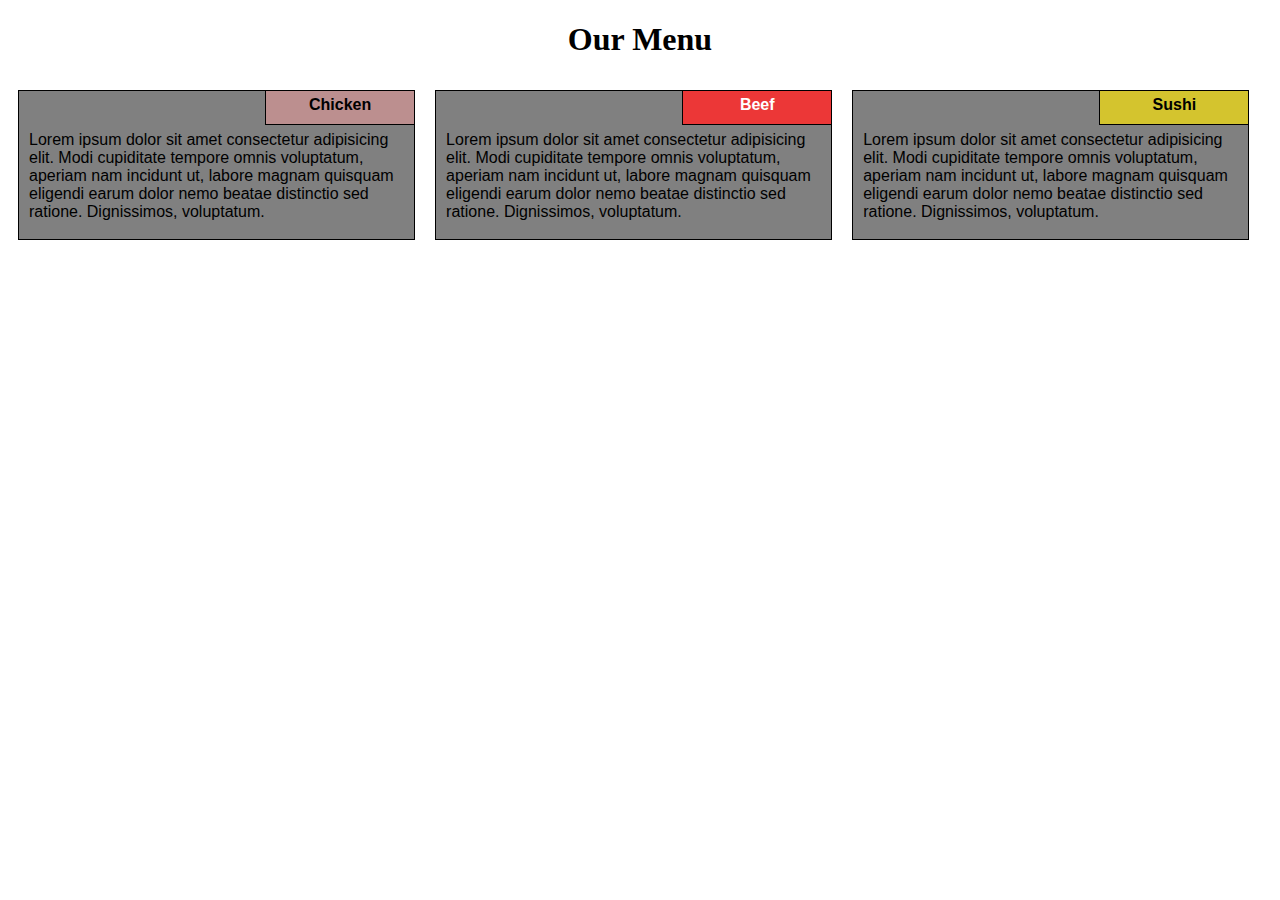
<file: module2-solution/index.html>
<!DOCTYPE html>
<html lang="en">
<head>
    <meta charset="UTF-8">
    <meta http-equiv="X-UA-Compatible" content="IE=edge">
    <meta name="viewport" content="width=device-width, initial-scale=1.0">
    <title>Document</title>

    <link rel="stylesheet" href="css/styles.css">
</head>
<body>
    <div class="row">
        <h1>Our Menu</h1>

        <div class="col-lg-4 col-md-6 col-sm-12" id="container">
            <p>Lorem ipsum dolor sit amet consectetur adipisicing elit. Modi cupiditate tempore omnis voluptatum, aperiam nam incidunt ut, labore magnam quisquam eligendi earum dolor nemo beatae distinctio sed ratione. Dignissimos, voluptatum.</p>
            <p id="chicken">Chicken</p>
        </div>

        <div class="col-lg-4 col-md-6 col-sm-12" id="container">
            <p>Lorem ipsum dolor sit amet consectetur adipisicing elit. Modi cupiditate tempore omnis voluptatum, aperiam nam incidunt ut, labore magnam quisquam eligendi earum dolor nemo beatae distinctio sed ratione. Dignissimos, voluptatum.</p>
            <p id="beef">Beef</p>
        </div>

        <div class="col-lg-4 col-md-12 col-sm-12" id="container">
            <p>Lorem ipsum dolor sit amet consectetur adipisicing elit. Modi cupiditate tempore omnis voluptatum, aperiam nam incidunt ut, labore magnam quisquam eligendi earum dolor nemo beatae distinctio sed ratione. Dignissimos, voluptatum.</p>
            <p id="sushi">Sushi</p>
        </div>
    </div>
</body>
</html>
</file>
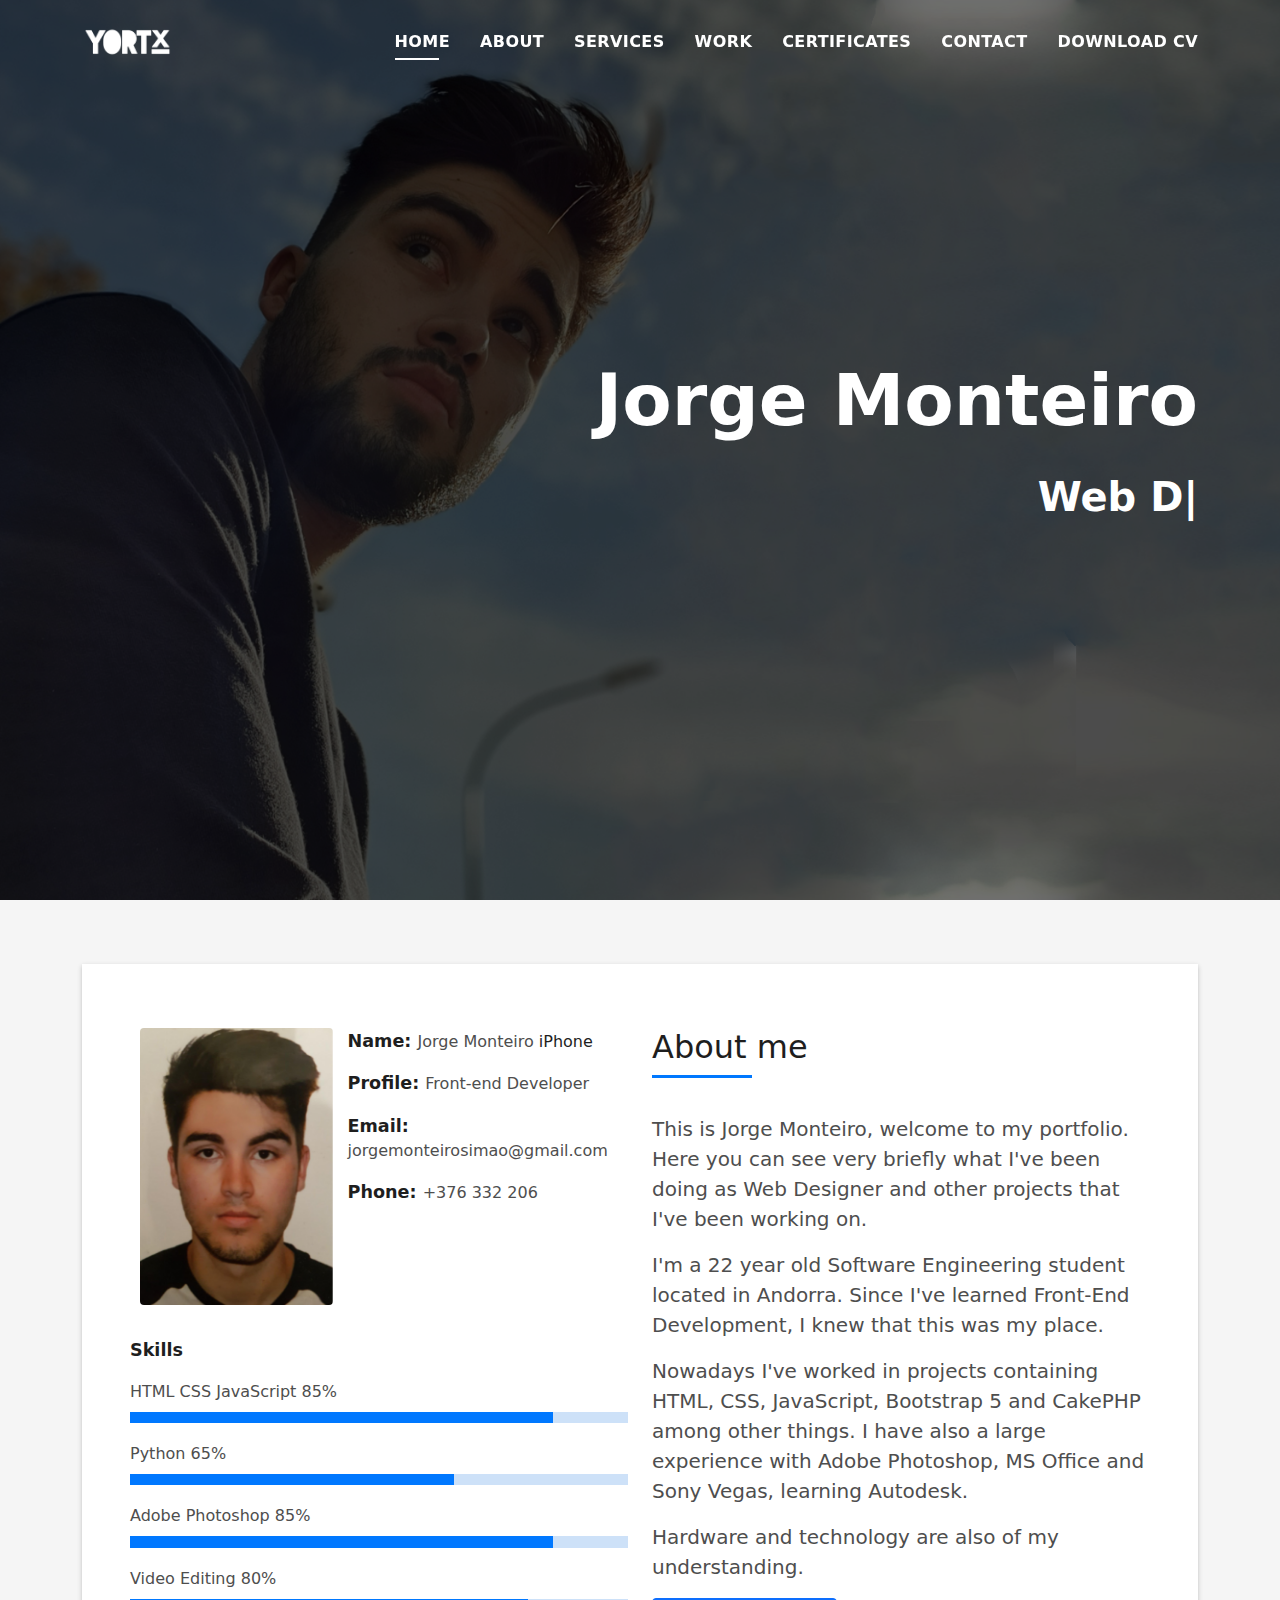
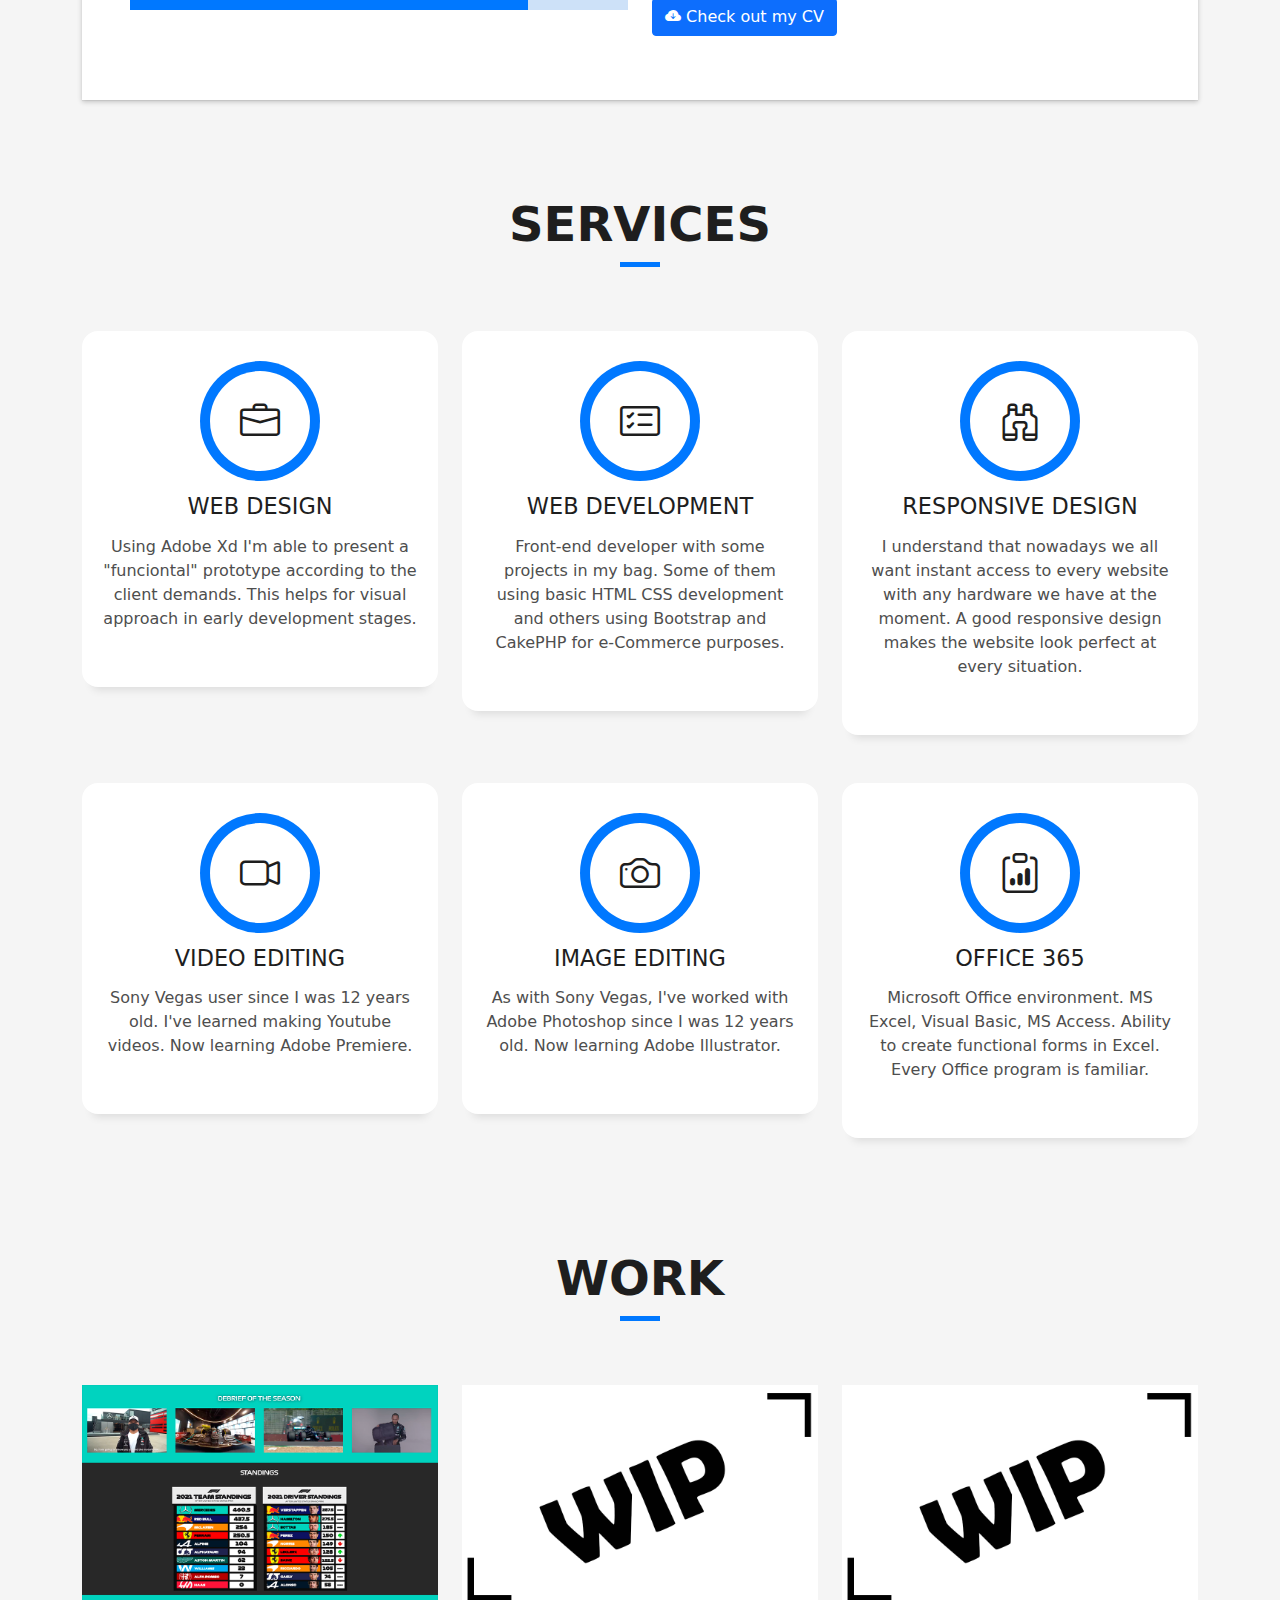
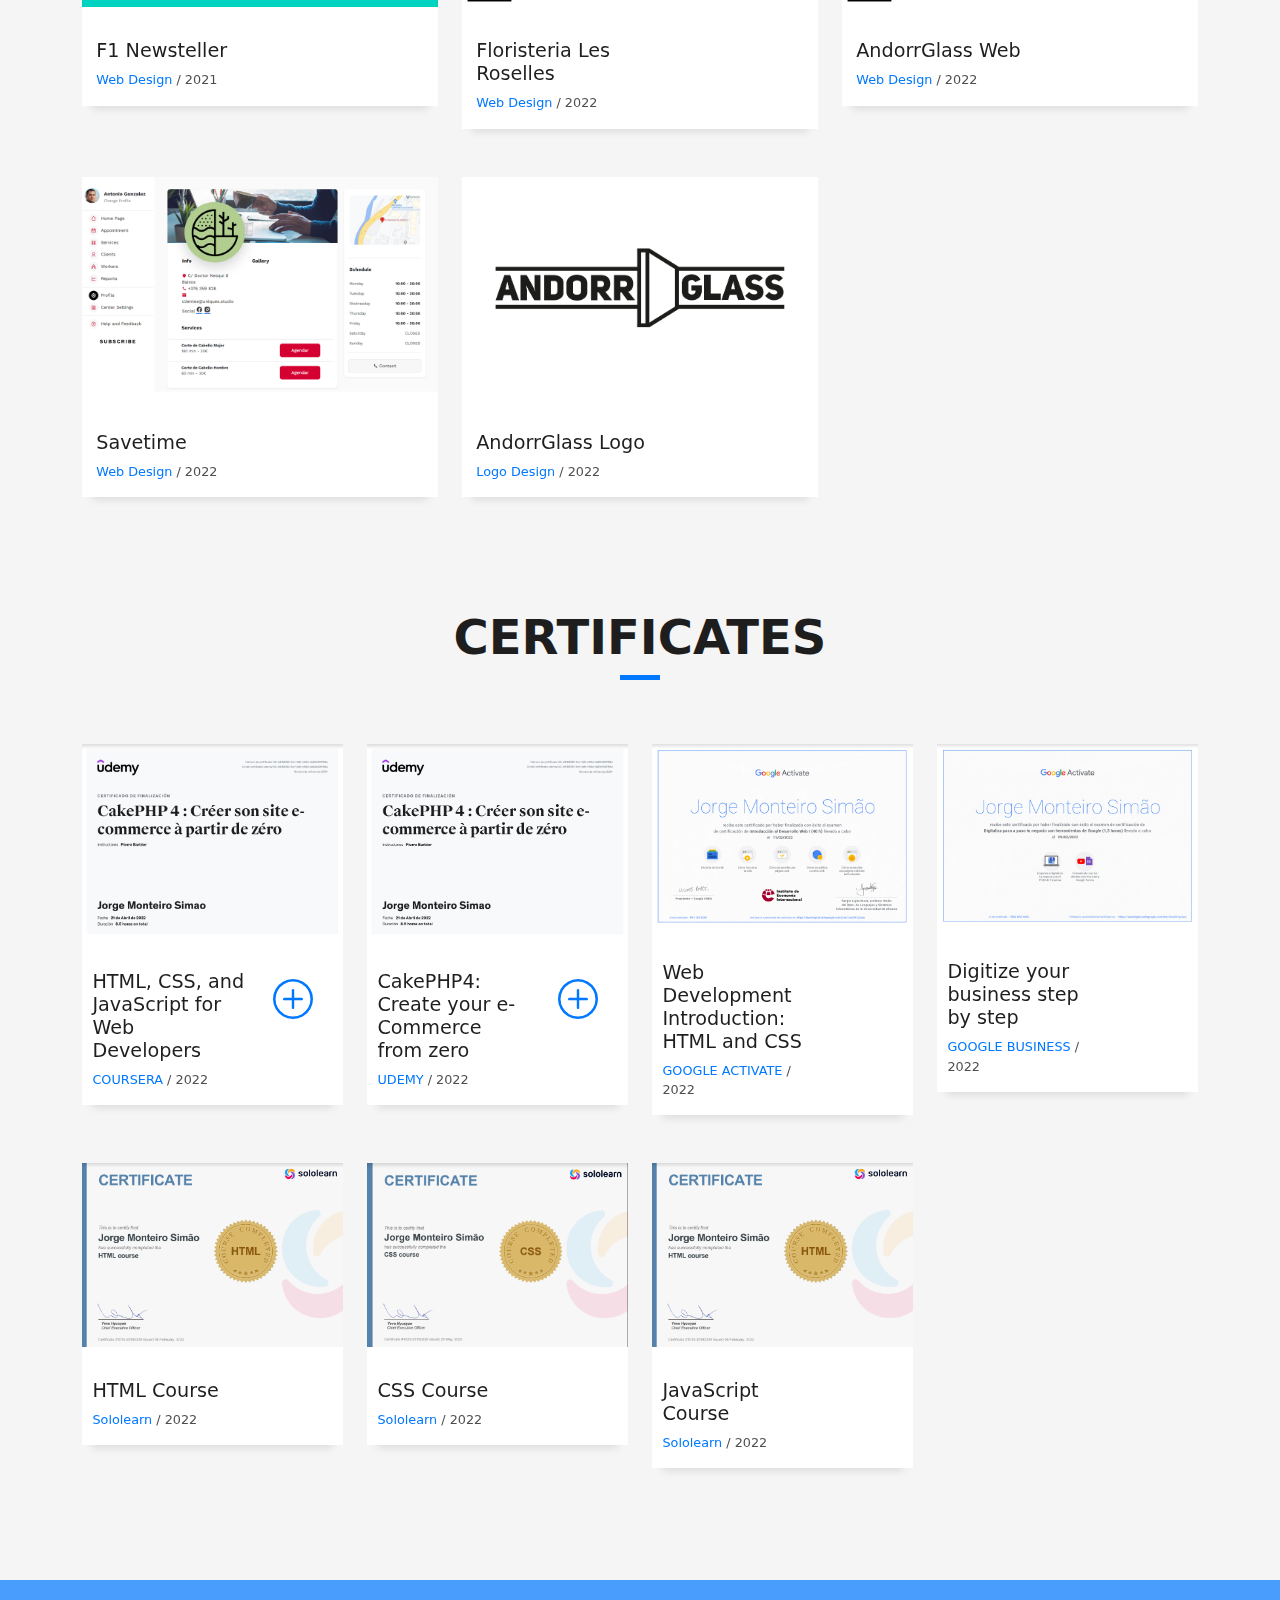
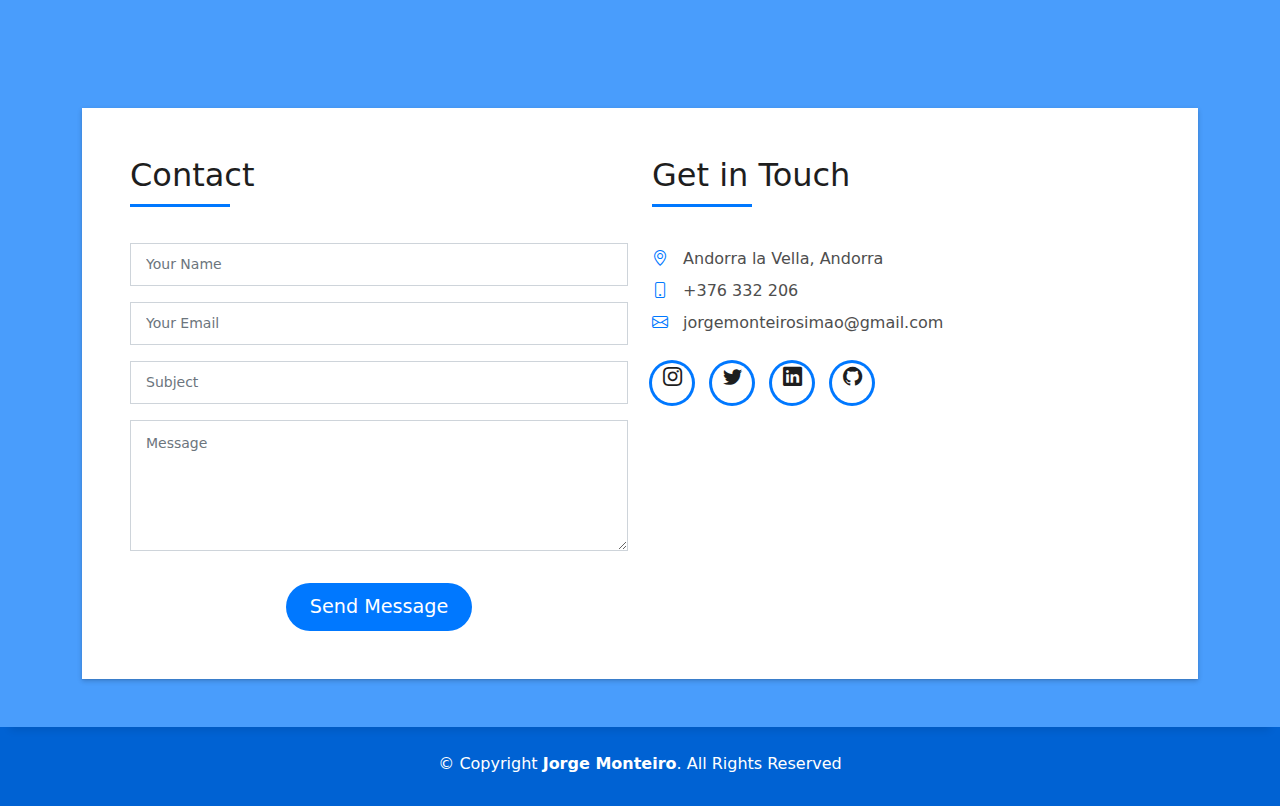
<file: Portfolio/index.html>
<!DOCTYPE html>
<html lang="en">
  <head>
    <meta charset="utf-8" />
    <meta content="width=device-width, initial-scale=1.0" name="viewport" />

    <title>Jorge Monteiro</title>
    <meta content="" name="description" />
    <meta content="" name="keywords" />

    <!-- Favicons -->
    <link href="assets/img/logo-white.png" rel="icon" />
    <link href="assets/img/logo-white.png" rel="apple-touch-icon" />

    <!-- Vendor CSS Files -->
    <link
      href="assets/vendor/bootstrap/css/bootstrap.min.css"
      rel="stylesheet"
    />
    <link
      href="assets/vendor/bootstrap-icons/bootstrap-icons.css"
      rel="stylesheet"
    />
    <link
      href="assets/vendor/glightbox/css/glightbox.min.css"
      rel="stylesheet"
    />
    <link href="assets/vendor/swiper/swiper-bundle.min.css" rel="stylesheet" />

    <!-- Template Main CSS File -->
    <link href="assets/css/style.css" rel="stylesheet" />

    <!-- =======================================================
  * Template Name: DevFolio - v4.7.1
  * Template URL: https://bootstrapmade.com/devfolio-bootstrap-portfolio-html-template/
  * Author: BootstrapMade.com
  * License: https://bootstrapmade.com/license/
  ======================================================== -->
  </head>

  <body>
    <!-- ======= Header ======= -->
    <header id="header" class="fixed-top">
      <div class="container d-flex align-items-center justify-content-between">
        <h1 class="logo">
          <a href="index.html"
            ><img src="assets/img/logo-white.png" alt=""
          /></a>
        </h1>
        <!-- Uncomment below if you prefer to use an image logo -->
        <!-- <a href="index.html" class="logo"><img src="assets/img/logo.png" alt="" class="img-fluid"></a>-->

        <nav id="navbar" class="navbar">
          <ul>
            <li><a class="nav-link scrollto active" href="#hero">Home</a></li>
            <li><a class="nav-link scrollto" href="#about">About</a></li>
            <li><a class="nav-link scrollto" href="#services">Services</a></li>
            <li><a class="nav-link scrollto" href="#work">Work</a></li>
            <li>
              <a class="nav-link scrollto" href="#certificates">Certificates</a>
            </li>
            <li><a class="nav-link scrollto" href="#contact">Contact</a></li>
            <li>
              <a class="nav-link" href="cvjms.pdf" download="CV Jorge Monteiro"
                >Download CV</a
              >
            </li>
          </ul>
          <i class="bi bi-list mobile-nav-toggle"></i>
        </nav>
        <!-- .navbar -->
      </div>
    </header>
    <!-- End Header -->

    <!-- ======= Hero Section ======= -->
    <div
      id="hero"
      class="hero route bg-image"
      style="background-image: url(assets/img/hero-bg.png)"
    >
      <div class="overlay-itro"></div>
      <div class="hero-content display-table">
        <div class="table-cell">
          <div class="container">
            <!--<p class="display-6 color-d">Hello, world!</p>-->
            <h1 class="hero-title mb-4 text-end">Jorge Monteiro</h1>
            <p class="hero-subtitle text-end">
              <span
                class="typed"
                data-typed-items="Web Developer, UI/UX Designer"
              ></span>
            </p>
            <!-- <p class="pt-3"><a class="btn btn-primary btn js-scroll px-4" href="#about" role="button">Learn More</a></p> -->
          </div>
        </div>
      </div>
    </div>
    <!-- End Hero Section -->

    <main id="main">
      <!-- ======= About Section ======= -->
      <section id="about" class="about-mf sect-pt4 route">
        <div class="container">
          <div class="row">
            <div class="col-sm-12">
              <div class="box-shadow-full">
                <div class="row">
                  <div class="col-md-6">
                    <div class="row">
                      <div class="col-sm-6 col-md-5">
                        <div class="about-img">
                          <img
                            src="assets/img/Foto.png"
                            class="img-fluid rounded b-shadow-a"
                            alt=""
                          />
                        </div>
                      </div>
                      <div class="col-sm-6 col-md-7">
                        <div class="about-info">
                          <p>
                            <span class="title-s">Name: </span>
                            <span>Jorge Monteiro</span>
                            <a target="_blank" href="https://www.amazon.es/b?_encoding=UTF8&tag=yortxmonteiro-21&linkCode=ur2&linkId=c569826ad00769b80cf236cb49285882&camp=3638&creative=24630&node=599376031">iPhone</a>
                          </p>
                          <p>
                            <span class="title-s">Profile: </span>
                            <span>Front-end Developer</span>
                          </p>
                          <p>
                            <span class="title-s">Email: </span>
                            <span>jorgemonteirosimao@gmail.com</span>
                          </p>
                          <p>
                            <span class="title-s">Phone: </span>
                            <span>+376 332 206</span>
                          </p>
                        </div>
                      </div>
                    </div>
                    <div class="skill-mf">
                      <p class="title-s">Skills</p>
                      <span>HTML CSS JavaScript</span>
                      <span class="pull-right">85%</span>
                      <div class="progress">
                        <div
                          class="progress-bar"
                          role="progressbar"
                          style="width: 85%"
                          aria-valuenow="85"
                          aria-valuemin="0"
                          aria-valuemax="100"
                        ></div>
                      </div>
                      <span>Python</span> <span class="pull-right">65%</span>
                      <div class="progress">
                        <div
                          class="progress-bar"
                          role="progressbar"
                          style="width: 65%"
                          aria-valuenow="65"
                          aria-valuemin="0"
                          aria-valuemax="100"
                        ></div>
                      </div>
                      <span>Adobe Photoshop</span>
                      <span class="pull-right">85%</span>
                      <div class="progress">
                        <div
                          class="progress-bar"
                          role="progressbar"
                          style="width: 85%"
                          aria-valuenow="85"
                          aria-valuemin="0"
                          aria-valuemax="100"
                        ></div>
                      </div>
                      <span>Video Editing</span>
                      <span class="pull-right">80%</span>
                      <div class="progress">
                        <div
                          class="progress-bar"
                          role="progressbar"
                          style="width: 80%"
                          aria-valuenow="80"
                          aria-valuemin="0"
                          aria-valuemax="100"
                        ></div>
                      </div>
                    </div>
                  </div>
                  <div class="col-md-6">
                    <div class="about-me pt-4 pt-md-0">
                      <div class="title-box-2">
                        <h5 class="title-left">About me</h5>
                      </div>
                      <p class="lead">
                        This is Jorge Monteiro, welcome to my portfolio. Here
                        you can see very briefly what I've been doing as Web
                        Designer and other projects that I've been working on.
                      </p>
                      <p class="lead">
                        I'm a 22 year old Software Engineering student located
                        in Andorra. Since I've learned Front-End Development, I
                        knew that this was my place.
                      </p>
                      <p class="lead">
                        Nowadays I've worked in projects containing HTML, CSS,
                        JavaScript, Bootstrap 5 and CakePHP among other things.
                        I have also a large experience with Adobe Photoshop, MS
                        Office and Sony Vegas, learning Autodesk.
                      </p>
                      <p class="lead">
                        Hardware and technology are also of my understanding.
                      </p>
                      <a
                        class="btn btn-primary"
                        href="cvjms.pdf"
                        download="CV Jorge Monteiro"
                        role="button"
                        ><i class="bi bi-cloud-arrow-down-fill"></i> Check out
                        my CV</a
                      >
                    </div>
                  </div>
                </div>
              </div>
            </div>
          </div>
        </div>
      </section>
      <!-- End About Section -->

      <!-- ======= Services Section ======= -->
      <section id="services" class="services-mf pt-5 route">
        <div class="container">
          <div class="row">
            <div class="col-sm-12">
              <div class="title-box text-center">
                <h3 class="title-a">Services</h3>
                <div class="line-mf"></div>
              </div>
            </div>
          </div>
          <div class="row">
            <div class="col-md-4">
              <div class="service-box">
                <div class="service-ico">
                  <span class="ico-circle"
                    ><i class="bi bi-briefcase"></i
                  ></span>
                </div>
                <div class="service-content">
                  <h2 class="s-title">Web Design</h2>
                  <p class="s-description text-center">
                    Using Adobe Xd I'm able to present a "funciontal" prototype
                    according to the client demands. This helps for visual
                    approach in early development stages.
                  </p>
                </div>
              </div>
            </div>
            <div class="col-md-4">
              <div class="service-box">
                <div class="service-ico">
                  <span class="ico-circle"
                    ><i class="bi bi-card-checklist"></i
                  ></span>
                </div>
                <div class="service-content">
                  <h2 class="s-title">Web Development</h2>
                  <p class="s-description text-center">
                    Front-end developer with some projects in my bag. Some of
                    them using basic HTML CSS development and others using
                    Bootstrap and CakePHP for e-Commerce purposes.
                  </p>
                </div>
              </div>
            </div>
            <div class="col-md-4">
              <div class="service-box">
                <div class="service-ico">
                  <span class="ico-circle"
                    ><i class="bi bi-binoculars"></i
                  ></span>
                </div>
                <div class="service-content">
                  <h2 class="s-title">Responsive Design</h2>
                  <p class="s-description text-center">
                    I understand that nowadays we all want instant access to
                    every website with any hardware we have at the moment. A
                    good responsive design makes the website look perfect at
                    every situation.
                  </p>
                </div>
              </div>
            </div>
            <div class="col-md-4">
              <div class="service-box">
                <div class="service-ico">
                  <span class="ico-circle"
                    ><i class="bi bi-camera-video"></i
                  ></span>
                </div>
                <div class="service-content">
                  <h2 class="s-title">Video Editing</h2>
                  <p class="s-description text-center">
                    Sony Vegas user since I was 12 years old. I've learned
                    making Youtube videos. Now learning Adobe Premiere.
                  </p>
                </div>
              </div>
            </div>
            <div class="col-md-4">
              <div class="service-box">
                <div class="service-ico">
                  <span class="ico-circle"><i class="bi bi-camera"></i></span>
                </div>
                <div class="service-content">
                  <h2 class="s-title">Image Editing</h2>
                  <p class="s-description text-center">
                    As with Sony Vegas, I've worked with Adobe Photoshop since I
                    was 12 years old. Now learning Adobe Illustrator.
                  </p>
                </div>
              </div>
            </div>
            <div class="col-md-4">
              <div class="service-box">
                <div class="service-ico">
                  <span class="ico-circle"
                    ><i class="bi bi-clipboard-data"></i
                  ></span>
                </div>
                <div class="service-content">
                  <h2 class="s-title">Office 365</h2>
                  <p class="s-description text-center">
                    Microsoft Office environment. MS Excel, Visual Basic, MS
                    Access. Ability to create functional forms in Excel. Every
                    Office program is familiar.
                  </p>
                </div>
              </div>
            </div>
          </div>
        </div>
      </section>
      <!-- End Services Section -->

      <!-- ======= Portfolio Section ======= -->
      <section id="work" class="portfolio-mf sect-pt4 route">
        <div class="container">
          <div class="row">
            <div class="col-sm-12">
              <div class="title-box text-center">
                <h3 class="title-a">Work</h3>
                <div class="line-mf"></div>
              </div>
            </div>
          </div>
          <div class="row">
            <div class="col-md-4">
              <div class="work-box">
                <div class="work-img">
                  <img src="assets/img/f1.png" alt="" class="img-fluid" />
                </div>
                <div class="work-content">
                  <div class="row">
                    <div class="col-sm-8">
                      <h2 class="w-title">F1 Newsteller</h2>
                      <div class="w-more">
                        <span class="w-ctegory">Web Design</span> /
                        <span class="w-date">2021</span>
                      </div>
                    </div>
                  </div>
                </div>
              </div>
            </div>
            <div class="col-md-4">
              <div class="work-box">
                <div class="work-img">
                  <img src="assets/img/wip.png" alt="" class="img-fluid" />
                </div>
                <div class="work-content">
                  <div class="row">
                    <div class="col-sm-8">
                      <h2 class="w-title">Floristeria Les Roselles</h2>
                      <div class="w-more">
                        <span class="w-ctegory">Web Design</span> /
                        <span class="w-date">2022</span>
                      </div>
                    </div>
                  </div>
                </div>
              </div>
            </div>
            <div class="col-md-4">
              <div class="work-box">
                <div class="work-img">
                  <img src="assets/img/wip.png" alt="" class="img-fluid" />
                </div>
                <div class="work-content">
                  <div class="row">
                    <div class="col-sm-8">
                      <h2 class="w-title">AndorrGlass Web</h2>
                      <div class="w-more">
                        <span class="w-ctegory">Web Design</span> /
                        <span class="w-date">2022</span>
                      </div>
                    </div>
                  </div>
                </div>
              </div>
            </div>
            <div class="col-md-4">
              <div class="work-box">
                <div class="work-img">
                  <img src="assets/img/savetime.png" alt="" class="img-fluid" />
                </div>
                <div class="work-content">
                  <div class="row">
                    <div class="col-sm-8">
                      <h2 class="w-title">Savetime</h2>
                      <div class="w-more">
                        <span class="w-ctegory">Web Design</span> /
                        <span class="w-date">2022</span>
                      </div>
                    </div>
                  </div>
                </div>
              </div>
            </div>
            <div class="col-md-4">
              <div class="work-box">
                <div class="work-img">
                  <img
                    src="assets/img/andorrglass.png"
                    alt=""
                    class="img-fluid"
                  />
                </div>
                <div class="work-content">
                  <div class="row">
                    <div class="col-sm-8">
                      <h2 class="w-title">AndorrGlass Logo</h2>
                      <div class="w-more">
                        <span class="w-ctegory">Logo Design</span> /
                        <span class="w-date">2022</span>
                      </div>
                    </div>
                  </div>
                </div>
              </div>
            </div>
          </div>
        </div>
      </section>
      <!-- End Portfolio Section -->

      <!-- ======= Certificates Section ======= -->
      <section id="certificates" class="portfolio-mf sect-pt4 route">
        <div class="container">
          <div class="row">
            <div class="col-sm-12">
              <div class="title-box text-center">
                <h3 class="title-a">Certificates</h3>
                <div class="line-mf"></div>
              </div>
            </div>
          </div>
          <div class="row">
            <div class="col-md-3">
              <div class="work-box">
                <a
                  href="assets/img/cakephp.png"
                  data-gallery="portfolioGallery"
                  class="portfolio-lightbox"
                >
                  <div class="work-img">
                    <img
                      src="assets/img/cakephp.png"
                      alt=""
                      class="img-fluid"
                    />
                  </div>
                </a>
                <div class="work-content">
                  <div class="row">
                    <div class="col-sm-8">
                      <h2 class="w-title">
                        HTML, CSS, and JavaScript for Web Developers
                      </h2>
                      <div class="w-more">
                        <span class="w-ctegory">COURSERA</span> /
                        <span class="w-date">2022</span>
                      </div>
                    </div>
                    <div class="col-sm-3">
                      <div class="w-like">
                        <a href="#"> <span class="bi bi-plus-circle"></span></a>
                      </div>
                    </div>
                  </div>
                </div>
              </div>
            </div>
            <div class="col-md-3">
              <div class="work-box">
                <a
                  href="assets/img/cakephp.png"
                  data-gallery="portfolioGallery"
                  class="portfolio-lightbox"
                >
                  <div class="work-img">
                    <img
                      src="assets/img/cakephp.png"
                      alt=""
                      class="img-fluid"
                    />
                  </div>
                </a>
                <div class="work-content">
                  <div class="row">
                    <div class="col-sm-8">
                      <h2 class="w-title">
                        CakePHP4: Create your e-Commerce from zero
                      </h2>
                      <div class="w-more">
                        <span class="w-ctegory">UDEMY</span> /
                        <span class="w-date">2022</span>
                      </div>
                    </div>
                    <div class="col-sm-3">
                      <div class="w-like">
                        <a
                          href="https://www.udemy.com/certificate/UC-e81b6352-1bcf-4dfe-b94d-da62e006168a/"
                          target="_blank"
                        >
                          <span class="bi bi-plus-circle"></span
                        ></a>
                      </div>
                    </div>
                  </div>
                </div>
              </div>
            </div>
            <div class="col-md-3">
              <div class="work-box">
                <a
                  href="assets/img/google1.png"
                  data-gallery="portfolioGallery"
                  class="portfolio-lightbox"
                >
                  <div class="work-img">
                    <img
                      src="assets/img/google1.png"
                      alt=""
                      class="img-fluid"
                    />
                  </div>
                </a>
                <div class="work-content">
                  <div class="row">
                    <div class="col-sm-8">
                      <h2 class="w-title">
                        Web Development Introduction: HTML and CSS
                      </h2>
                      <div class="w-more">
                        <span class="w-ctegory">GOOGLE ACTIVATE</span> /
                        <span class="w-date">2022</span>
                      </div>
                    </div>
                  </div>
                </div>
              </div>
            </div>
            <div class="col-md-3">
              <div class="work-box">
                <a
                  href="assets/img/google2.png"
                  data-gallery="portfolioGallery"
                  class="portfolio-lightbox"
                >
                  <div class="work-img">
                    <img
                      src="assets/img/google2.png"
                      alt=""
                      class="img-fluid"
                    />
                  </div>
                </a>
                <div class="work-content">
                  <div class="row">
                    <div class="col-sm-8">
                      <h2 class="w-title">
                        Digitize your business step by step
                      </h2>
                      <div class="w-more">
                        <span class="w-ctegory">GOOGLE BUSINESS</span> /
                        <span class="w-date">2022</span>
                      </div>
                    </div>
                  </div>
                </div>
              </div>
            </div>
            <div class="col-md-3">
              <div class="work-box">
                <a
                  href="assets/img/sololearn.png"
                  data-gallery="portfolioGallery"
                  class="portfolio-lightbox"
                >
                  <div class="work-img">
                    <img
                      src="assets/img/sololearn.png"
                      alt=""
                      class="img-fluid"
                    />
                  </div>
                </a>
                <div class="work-content">
                  <div class="row">
                    <div class="col-sm-8">
                      <h2 class="w-title">HTML Course</h2>
                      <div class="w-more">
                        <span class="w-ctegory">Sololearn</span> /
                        <span class="w-date">2022</span>
                      </div>
                    </div>
                  </div>
                </div>
              </div>
            </div>
            <div class="col-md-3">
              <div class="work-box">
                <a
                  href="assets/img/sololearn-css.png"
                  data-gallery="portfolioGallery"
                  class="portfolio-lightbox"
                >
                  <div class="work-img">
                    <img
                      src="assets/img/sololearn-css.png"
                      alt=""
                      class="img-fluid"
                    />
                  </div>
                </a>
                <div class="work-content">
                  <div class="row">
                    <div class="col-sm-8">
                      <h2 class="w-title">CSS Course</h2>
                      <div class="w-more">
                        <span class="w-ctegory">Sololearn</span> /
                        <span class="w-date">2022</span>
                      </div>
                    </div>
                  </div>
                </div>
              </div>
            </div>
            <div class="col-md-3">
              <div class="work-box">
                <a
                  href="assets/img/sololearn.png"
                  data-gallery="portfolioGallery"
                  class="portfolio-lightbox"
                >
                  <div class="work-img">
                    <img
                      src="assets/img/sololearn.png"
                      alt=""
                      class="img-fluid"
                    />
                  </div>
                </a>
                <div class="work-content">
                  <div class="row">
                    <div class="col-sm-8">
                      <h2 class="w-title">JavaScript Course</h2>
                      <div class="w-more">
                        <span class="w-ctegory">Sololearn</span> /
                        <span class="w-date">2022</span>
                      </div>
                    </div>
                  </div>
                </div>
              </div>
            </div>
          </div>
        </div>
      </section>
      <!-- End Certificates Section -->

      <!-- ======= Contact Section ======= -->
      <section
        id="contact"
        class="paralax-mf footer-paralax bg-image sect-mt4 route"
        style="background-image: url(assets/img/overlay-bg.jpg)"
      >
        <div class="overlay-mf"></div>
        <div class="container">
          <div class="row">
            <div class="col-sm-12">
              <div class="contact-mf">
                <div id="contact" class="box-shadow-full">
                  <div class="row">
                    <div class="col-md-6">
                      <div class="title-box-2">
                        <h5 class="title-left">Contact</h5>
                      </div>
                      <div>
                        <form
                          action="forms/contact.php"
                          method="post"
                          role="form"
                          class="php-email-form"
                        >
                          <div class="row">
                            <div class="col-md-12 mb-3">
                              <div class="form-group">
                                <input
                                  type="text"
                                  name="name"
                                  class="form-control"
                                  id="name"
                                  placeholder="Your Name"
                                  required
                                />
                              </div>
                            </div>
                            <div class="col-md-12 mb-3">
                              <div class="form-group">
                                <input
                                  type="email"
                                  class="form-control"
                                  name="email"
                                  id="email"
                                  placeholder="Your Email"
                                  required
                                />
                              </div>
                            </div>
                            <div class="col-md-12 mb-3">
                              <div class="form-group">
                                <input
                                  type="text"
                                  class="form-control"
                                  name="subject"
                                  id="subject"
                                  placeholder="Subject"
                                  required
                                />
                              </div>
                            </div>
                            <div class="col-md-12">
                              <div class="form-group">
                                <textarea
                                  class="form-control"
                                  name="message"
                                  rows="5"
                                  placeholder="Message"
                                  required
                                ></textarea>
                              </div>
                            </div>
                            <div class="col-md-12 text-center my-3">
                              <div class="loading">Loading</div>
                              <div class="error-message"></div>
                              <div class="sent-message">
                                Your message has been sent. Thank you!
                              </div>
                            </div>
                            <div class="col-md-12 text-center">
                              <button
                                type="submit"
                                class="button button-a button-big button-rouded"
                              >
                                Send Message
                              </button>
                            </div>
                          </div>
                        </form>
                      </div>
                    </div>
                    <div class="col-md-6">
                      <div class="title-box-2 pt-4 pt-md-0">
                        <h5 class="title-left">Get in Touch</h5>
                      </div>
                      <div class="more-info">
                        <ul class="list-ico">
                          <li>
                            <span class="bi bi-geo-alt"></span> Andorra la
                            Vella, Andorra
                          </li>
                          <li>
                            <span class="bi bi-phone"></span> +376 332 206
                          </li>
                          <li>
                            <span class="bi bi-envelope"></span>
                            jorgemonteirosimao@gmail.com
                          </li>
                        </ul>
                      </div>
                      <div class="socials">
                        <ul>
                          <li>
                            <a
                              href="https://www.instagram.com/jorgemonteiro_/"
                              target="_blank"
                              ><span class="ico-circle"
                                ><i class="bi bi-instagram"></i></span
                            ></a>
                          </li>
                          <li>
                            <a
                              href="https://twitter.com/JorgeMonteiro_"
                              target="_blank"
                              ><span class="ico-circle"
                                ><i class="bi bi-twitter"></i></span
                            ></a>
                          </li>
                          <li>
                            <a
                              href="https://www.linkedin.com/in/jmonteiros/"
                              target="_blank"
                              ><span class="ico-circle"
                                ><i class="bi bi-linkedin"></i></span
                            ></a>
                          </li>
                          <li>
                            <a
                              href="https://github.com/YortxMonteiro"
                              target="_blank"
                              ><span class="ico-circle"
                                ><i class="bi bi-github"></i></span
                            ></a>
                          </li>
                        </ul>
                      </div>
                    </div>
                  </div>
                </div>
              </div>
            </div>
          </div>
        </div>
      </section>
      <!-- End Contact Section -->
    </main>
    <!-- End #main -->

    <!-- ======= Footer ======= -->
    <footer>
      <div class="container">
        <div class="row">
          <div class="col-sm-12">
            <div class="copyright-box">
              <p class="copyright">
                &copy; Copyright <strong>Jorge Monteiro</strong>. All Rights
                Reserved
              </p>
              <div class="credits">
                <!--
              All the links in the footer should remain intact.
              You can delete the links only if you purchased the pro version.
              Licensing information: https://bootstrapmade.com/license/
              Purchase the pro version with working PHP/AJAX contact form: https://bootstrapmade.com/buy/?theme=DevFolio
            -->
              </div>
            </div>
          </div>
        </div>
      </div>
    </footer>
    <!-- End  Footer -->

    <div id="preloader"></div>
    <a
      href="#"
      class="back-to-top d-flex align-items-center justify-content-center"
      ><i class="bi bi-arrow-up-short"></i
    ></a>

    <!-- Vendor JS Files -->
    <script src="assets/vendor/purecounter/purecounter.js"></script>
    <script src="assets/vendor/bootstrap/js/bootstrap.bundle.min.js"></script>
    <script src="assets/vendor/glightbox/js/glightbox.min.js"></script>
    <script src="assets/vendor/swiper/swiper-bundle.min.js"></script>
    <script src="assets/vendor/typed.js/typed.min.js"></script>
    <script src="assets/vendor/php-email-form/validate.js"></script>

    <!-- Template Main JS File -->
    <script src="assets/js/main.js"></script>
  </body>
</html>
</file>
<file: module2-solution/css/styles.css>
*{
    box-sizing: border-box;
}

#container{
    position: relative;
}

h1{
    text-align: center;
}

p{
    border: 1px solid black;
    background-color: grey;
    height: 150px;
    margin: 10px;
    padding-top: 40px;
    padding-left: 10px;
    padding-right: 10px;
    font-family: Arial, Helvetica, sans-serif;
    overflow: hidden;
}

#chicken{
    background-color: rosybrown;
    text-align: center;
    font-weight: bold;
    position: absolute;
    top: 0;
    right: 0;
    height: 35px;
    width: 150px;
    padding: 5px;
}

#beef{
    background-color: rgb(236, 55, 55);
    color: white;
    text-align: center;
    font-weight: bold;
    position: absolute;
    top: 0;
    right: 0;
    height: 35px;
    width: 150px;
    padding: 5px;
}

#sushi{
    background-color: rgb(212, 196, 46);
    text-align: center;
    font-weight: bold;
    position: absolute;
    top: 0;
    right: 0;
    height: 35px;
    width: 150px;
    padding: 5px;
}

.row{
    width: 100%;
}

@media (min-width: 992px){
    .col-lg-1, .col-lg-2, .col-lg-3, .col-lg-4, .col-lg-5, .col-lg-6,
    .col-lg-7, .col-lg-8, .col-lg-9, .col-lg-10, .col-lg-11, .col-lg-12{
        float: left;
    }
    .col-lg-1{
        width: 8.33%;
    }
    .col-lg-2{
        width: 16.66%;
    }
    .col-lg-3{
        width: 25%;
    }
    .col-lg-4{
        width: 33%;
    }
    .col-lg-5{
        width: 41.66%;
    }
    .col-lg-6{
        width: 50%;
    }
    .col-lg-7{
        width: 58.33%;
    }
    .col-lg-8{
        width: 66.66%;
    }
    .col-lg-9{
        width: 74.99%;
    }
    .col-lg-10{
        width: 583.33%;
    }
    .col-lg-11{
        width: 91.66%;
    }
    .col-lg-12{
        width: 100%;
    }
}

@media (min-width: 768px) and (max-width: 991px){
    .col-md-1, .col-md-2, .col-md-3, .col-md-4, .col-md-5, .col-md-6,
    .col-md-7, .col-md-8, .col-md-9, .col-md-10, .col-md-11, .col-md-12{
        float: left;
    }
    .col-md-1{
        width: 8.33%;
    }
    .col-md-2{
        width: 16.66%;
    }
    .col-md-3{
        width: 25%;
    }
    .col-md-4{
        width: 33%;
    }
    .col-md-5{
        width: 41.66%;
    }
    .col-md-6{
        width: 50%;
    }
    .col-md-7{
        width: 58.33%;
    }
    .col-md-8{
        width: 66.66%;
    }
    .col-md-9{
        width: 74.99%;
    }
    .col-md-10{
        width: 583.33%;
    }
    .col-md-11{
        width: 91.66%;
    }
    .col-md-12{
        width: 100%;
    }
}

@media (max-width: 767px){
    .col-sm-1, .col-sm-2, .col-sm-3, .col-sm-4, .col-sm-5, .col-sm-6,
    .col-sm-7, .col-sm-8, .col-sm-9, .col-sm-10, .col-sm-11, .col-sm-12{
        float: left;
    }
    .col-sm-1{
        width: 8.33%;
    }
    .col-sm-2{
        width: 16.66%;
    }
    .col-sm-3{
        width: 25%;
    }
    .col-sm-4{
        width: 33%;
    }
    .col-sm-5{
        width: 41.66%;
    }
    .col-sm-6{
        width: 50%;
    }
    .col-sm-7{
        width: 58.33%;
    }
    .col-sm-8{
        width: 66.66%;
    }
    .col-sm-9{
        width: 74.99%;
    }
    .col-sm-10{
        width: 583.33%;
    }
    .col-sm-11{
        width: 91.66%;
    }
    .col-sm-12{
        width: 100%;
    }
}
</file>
<file: Portfolio/assets/css/style.css>
/**
* Template Name: DevFolio - v4.7.1
* Template URL: https://bootstrapmade.com/devfolio-bootstrap-portfolio-html-template/
* Author: BootstrapMade.com
* License: https://bootstrapmade.com/license/
*/

/*--------------------------------------------------------------
# General
--------------------------------------------------------------*/
body {
  background-color: #f5f5f5;
  color: #4e4e4e;
}

h1,
h2,
h3,
h4,
h5,
h6 {
  color: #1e1e1e;
}

a {
  color: #1e1e1e;
  text-decoration: none;
  transition: all 0.5s ease-in-out;
}
a:hover {
  color: #0078ff;
  text-decoration: none;
  transition: all 0.5s ease-in-out;
}

.p-r {
  position: relative;
}

.color-a {
  text-decoration: none;
  color: #0078ff;
}

.color-d {
  color: #f5f5f5;
}

.color-text-a {
  text-decoration: none;
  color: #4e4e4e;
}

.box-shadow, .card-blog, .work-box, .service-box, .paralax-mf {
  box-shadow: 0 13px 8px -10px rgba(0, 0, 0, 0.1);
}

.box-shadow-a, .button:hover {
  text-decoration: none;
  box-shadow: 0 0 0 4px #cde1f8;
}

.display-5 {
  font-size: 2.5rem;
  font-weight: 300;
  line-height: 1.1;
}

.display-6 {
  font-size: 2rem;
  font-weight: 300;
  line-height: 1.1;
}

.avatar {
  width: 32px;
  height: 32px;
  margin-right: 4px;
  overflow: hidden;
}

.bg-image {
  background-repeat: no-repeat;
  background-attachment: fixed;
  background-size: cover;
  background-position: center center;
}
@media (max-width: 1024px) {
  .bg-image {
    background-attachment: scroll;
  }
}

.overlay-mf {
  background-color: #0078ff;
}

.overlay-mf {
  position: absolute;
  top: 0;
  left: 0px;
  padding: 0;
  height: 100%;
  width: 100%;
  opacity: 0.7;
}

.paralax-mf {
  position: relative;
  padding: 8rem 0;
}

.display-table {
  width: 100%;
  height: 100%;
  display: table;
}

.table-cell {
  display: table-cell;
  vertical-align: middle;
}

/*--/ Sections /--*/
.sect-4 {
  padding: 4rem 0;
}

.sect-pt4 {
  padding-top: 4rem;
}

.sect-mt4 {
  margin-top: 4rem;
}

/*--/ Title s /--*/
.title-s {
  font-weight: 600;
  color: #1e1e1e;
  font-size: 1.1rem;
}

/*--/ Title A /--*/
.title-box {
  margin-bottom: 4rem;
}

.title-a {
  text-decoration: none;
  font-size: 3rem;
  font-weight: bold;
  text-transform: uppercase;
}

.subtitle-a {
  text-decoration: none;
  color: #4e4e4e;
}

.line-mf {
  width: 40px;
  height: 5px;
  background-color: #0078ff;
  margin: 0 auto;
}

/*--/ Title Left /--*/
.title-box-2 {
  margin-bottom: 3rem;
}

.title-left {
  font-size: 2rem;
  position: relative;
}
.title-left:before {
  content: "";
  position: absolute;
  height: 3px;
  background-color: #0078ff;
  width: 100px;
  bottom: -12px;
}

/*------/ Box /------*/
.box-pl2 {
  padding-left: 2rem;
}

.box-shadow-full {
  padding: 3rem 1.25rem;
  position: relative;
  background-color: #fff;
  margin-bottom: 3rem;
  z-index: 2;
  box-shadow: 0 1px 1px 0 rgba(0, 0, 0, 0.06), 0 2px 5px 0 rgba(0, 0, 0, 0.2);
}
@media (min-width: 768px) {
  .box-shadow-full {
    padding: 3rem;
  }
}

/*------/ Socials /------*/
.socials {
  padding: 1.5rem 0;
}
.socials ul li {
  display: inline-block;
}
.socials .ico-circle {
  height: 40px;
  width: 40px;
  font-size: 1.2rem;
  border-radius: 50%;
  line-height: 1.6;
  margin: 0 15px 0 0;
  box-shadow: 0 0 0 3px #0078ff;
  transition: all 500ms ease;
}
.socials .ico-circle:hover {
  background-color: #0078ff;
  color: #fff;
  box-shadow: 0 0 0 3px #cde1f8;
  transition: all 500ms ease;
}

/*------/ Ul resect /------*/
.ul-resect, .widget-tags ul, .widget-sidebar .list-sidebar, .box-comments .list-comments, .blog-wrapper .post-meta ul, .list-ico, .socials ul {
  list-style: none;
  padding-left: 0;
  margin-bottom: 0;
}

.list-ico {
  line-height: 2;
}
.list-ico span {
  color: #0078ff;
  margin-right: 10px;
}

/*------/ Ico Circle /------*/
.ico-circle {
  height: 100px;
  width: 100px;
  font-size: 2rem;
  border-radius: 50%;
  line-height: 1.55;
  margin: 0 auto;
  text-align: center;
  box-shadow: 0 0 0 10px #0078ff;
  display: block;
}

/*------/ Owl Carousel /------*/
.owl-theme .owl-dots {
  text-align: center;
  margin-top: 18px;
}
.owl-theme .owl-dots .owl-dot {
  display: inline-block;
}
.owl-theme .owl-dots .owl-dot span {
  width: 18px;
  height: 7px;
  margin: 5px 5px;
  background: #cde1f8;
  border: 0px solid #cde1f8;
  display: block;
  transition: all 0.6s ease-in-out;
  cursor: pointer;
}
.owl-theme .owl-dots .owl-dot:hover span {
  background-color: #cde1f8;
}
.owl-theme .owl-dots .owl-dot.active span {
  background-color: #1B1B1B;
  width: 25px;
}

/*--/ Scrolltop s /--*/
.scrolltop-mf {
  position: relative;
  display: none;
}
.scrolltop-mf span {
  z-index: 999;
  position: fixed;
  width: 42px;
  height: 42px;
  background-color: #0078ff;
  opacity: 0.7;
  font-size: 1.6rem;
  line-height: 1.5;
  text-align: center;
  color: #fff;
  top: auto;
  left: auto;
  right: 30px;
  bottom: 50px;
  cursor: pointer;
  border-radius: 50%;
}

/*--------------------------------------------------------------
# Back to top button
--------------------------------------------------------------*/
.back-to-top {
  position: fixed;
  visibility: hidden;
  opacity: 0;
  right: 15px;
  bottom: 15px;
  z-index: 996;
  background: #0078ff;
  width: 40px;
  height: 40px;
  border-radius: 50px;
  transition: all 0.4s;
}
.back-to-top i {
  font-size: 28px;
  color: #fff;
  line-height: 0;
}
.back-to-top:hover {
  background: #298eff;
  color: #fff;
}
.back-to-top.active {
  visibility: visible;
  opacity: 1;
}

/*------/ Prelaoder /------*/
#preloader {
  position: fixed;
  top: 0;
  left: 0;
  right: 0;
  bottom: 0;
  z-index: 9999;
  overflow: hidden;
  background: #fff;
}

#preloader:before {
  content: "";
  position: fixed;
  top: calc(50% - 30px);
  left: calc(50% - 30px);
  border: 6px solid #f2f2f2;
  border-top: 6px solid #0078ff;
  border-radius: 50%;
  width: 60px;
  height: 60px;
  -webkit-animation: animate-preloader 1s linear infinite;
  animation: animate-preloader 1s linear infinite;
}

@-webkit-keyframes animate-preloader {
  0% {
    transform: rotate(0deg);
  }
  100% {
    transform: rotate(360deg);
  }
}

@keyframes animate-preloader {
  0% {
    transform: rotate(0deg);
  }
  100% {
    transform: rotate(360deg);
  }
}
/*------/ Button /------*/
.button {
  display: inline-block;
  padding: 0.3rem 0.6rem;
  text-align: center;
  vertical-align: middle;
  -webkit-user-select: none;
  -moz-user-select: none;
  user-select: none;
  font-size: 1rem;
  border-radius: 0.3rem;
  border: 1px solid transparent;
  transition: all 500ms ease;
  cursor: pointer;
}
.button:focus {
  outline: 0;
}
.button:hover {
  background-color: #0062d3;
  color: #fff;
  transition: all 500ms ease;
}

.button-a {
  text-decoration: none;
  background-color: #0078ff;
  color: #fff;
  border-color: #cde1f8;
}

.button-big {
  padding: 0.9rem 2.3rem;
  font-size: 1.2rem;
}

.button-rouded {
  border-radius: 5rem;
}

.btn-lg {
  padding: 0.5rem 1rem;
  font-size: 1.25rem;
  line-height: 1.5;
  border-radius: 0.3rem;
}

/*--------------------------------------------------------------
# Header
--------------------------------------------------------------*/
#header {
  transition: all 0.5s;
  z-index: 997;
  padding: 20px 0;
}
#header .logo {
  font-size: 28px;
  margin: 0;
  padding: 0;
  font-weight: 600;
  letter-spacing: 1px;
}
#header .logo a {
  color: #fff;
}
#header .logo img {
  max-height: 40px;
}
#header.header-scrolled {
  background: rgba(0, 0, 0, 0.9);
  padding: 12px 0;
}

/*--------------------------------------------------------------
# Navigation Menu
--------------------------------------------------------------*/
/**
* Desktop Navigation 
*/
.navbar {
  padding: 0;
}
.navbar ul {
  margin: 0;
  padding: 0;
  display: flex;
  list-style: none;
  align-items: center;
}
.navbar li {
  position: relative;
}
.navbar > ul > li {
  white-space: nowrap;
  padding: 10px 0 10px 30px;
}
.navbar a, .navbar a:focus {
  display: flex;
  align-items: center;
  justify-content: space-between;
  color: #fff;
  font-size: 16px;
  font-weight: 600;
  padding: 0;
  white-space: nowrap;
  transition: 0.3s;
  letter-spacing: 0.4px;
  position: relative;
  text-transform: uppercase;
}
.navbar a i, .navbar a:focus i {
  font-size: 12px;
  line-height: 0;
  margin-left: 5px;
}
.navbar > ul > li > a:before {
  content: "";
  position: absolute;
  width: 100%;
  height: 2px;
  bottom: -6px;
  left: 0;
  width: 0;
  background-color: #fff;
  visibility: hidden;
  transition: all 0.3s ease-in-out 0s;
}
.navbar a:hover:before, .navbar li:hover > a:before, .navbar .active:before {
  visibility: visible;
  width: 80%;
}
.navbar a:hover, .navbar .active, .navbar .active:focus, .navbar li:hover > a {
  color: #fff;
}
.navbar .dropdown ul {
  display: block;
  position: absolute;
  left: 30px;
  top: calc(100% + 30px);
  margin: 0;
  padding: 10px 0;
  z-index: 99;
  opacity: 0;
  visibility: hidden;
  background: #fff;
  box-shadow: 0px 0px 30px rgba(127, 137, 161, 0.25);
  transition: 0.3s;
}
.navbar .dropdown ul li {
  min-width: 200px;
}
.navbar .dropdown ul a {
  padding: 10px 20px;
  font-size: 14px;
  text-transform: none;
  color: #4e4e4e;
}
.navbar .dropdown ul a i {
  font-size: 12px;
}
.navbar .dropdown ul a:hover, .navbar .dropdown ul .active:hover, .navbar .dropdown ul li:hover > a {
  color: #0078ff;
}
.navbar .dropdown:hover > ul {
  opacity: 1;
  top: 100%;
  visibility: visible;
}
.navbar .dropdown .dropdown ul {
  top: 0;
  left: calc(100% - 30px);
  visibility: hidden;
}
.navbar .dropdown .dropdown:hover > ul {
  opacity: 1;
  top: 0;
  left: 100%;
  visibility: visible;
}
@media (max-width: 1366px) {
  .navbar .dropdown .dropdown ul {
    left: -90%;
  }
  .navbar .dropdown .dropdown:hover > ul {
    left: -100%;
  }
}

/**
* Mobile Navigation 
*/
.mobile-nav-toggle {
  color: #fff;
  font-size: 28px;
  cursor: pointer;
  display: none;
  line-height: 0;
  transition: 0.5s;
}

@media (max-width: 991px) {
  .mobile-nav-toggle {
    display: block;
  }

  .navbar ul {
    display: none;
  }
}
.navbar-mobile {
  position: fixed;
  overflow: hidden;
  top: 0;
  right: 0;
  left: 0;
  bottom: 0;
  background: rgba(78, 78, 78, 0.9);
  transition: 0.3s;
  z-index: 999;
}
.navbar-mobile .mobile-nav-toggle {
  position: absolute;
  top: 15px;
  right: 15px;
}
.navbar-mobile ul {
  display: block;
  position: absolute;
  top: 55px;
  right: 15px;
  bottom: 15px;
  left: 15px;
  padding: 10px 0;
  background-color: #fff;
  overflow-y: auto;
  transition: 0.3s;
}
.navbar-mobile > ul > li {
  padding: 0;
}
.navbar-mobile a:hover:before, .navbar-mobile li:hover > a:before, .navbar-mobile .active:before {
  visibility: hidden;
}
.navbar-mobile a, .navbar-mobile a:focus {
  padding: 10px 20px;
  font-size: 15px;
  color: #4e4e4e;
}
.navbar-mobile a:hover, .navbar-mobile .active, .navbar-mobile li:hover > a {
  color: #0078ff;
}
.navbar-mobile .getstarted, .navbar-mobile .getstarted:focus {
  margin: 15px;
}
.navbar-mobile .dropdown ul {
  position: static;
  display: none;
  margin: 10px 20px;
  padding: 10px 0;
  z-index: 99;
  opacity: 1;
  visibility: visible;
  background: #fff;
  box-shadow: 0px 0px 30px rgba(127, 137, 161, 0.25);
}
.navbar-mobile .dropdown ul li {
  min-width: 200px;
}
.navbar-mobile .dropdown ul a {
  padding: 10px 20px;
}
.navbar-mobile .dropdown ul a i {
  font-size: 12px;
}
.navbar-mobile .dropdown ul a:hover, .navbar-mobile .dropdown ul .active:hover, .navbar-mobile .dropdown ul li:hover > a {
  color: #0078ff;
}
.navbar-mobile .dropdown > .dropdown-active {
  display: block;
}

/*--------------------------------------------------------------
# Hero Section
--------------------------------------------------------------*/
.hero {
  height: 100vh;
  position: relative;
  color: #fff;
}
.hero .hero-content {
  text-align: center;
  position: absolute;
}
.hero .overlay-itro {
  background-color: rgba(0, 0, 0, 0.6);
  position: absolute;
  top: 0;
  left: 0px;
  padding: 0;
  height: 100%;
  width: 100%;
  opacity: 0.9;
}
.hero .hero-title {
  color: #fff;
  font-weight: 600;
  font-size: 3rem;
}
@media (min-width: 768px) {
  .hero .hero-title {
    font-size: 4.5rem;
  }
}
.hero .hero-subtitle {
  font-size: 1.5rem;
  font-weight: 600;
}
@media (min-width: 768px) {
  .hero .hero-subtitle {
    font-size: 2.5rem;
  }
}
.hero .text-slider-items {
  display: none;
}

.hero-single {
  height: 350px;
}
.hero-single .hero-content {
  margin-top: 30px;
}
.hero-single .hero-title {
  text-transform: uppercase;
  font-size: 3rem;
}
@media (min-width: 768px) {
  .hero-single .hero-title {
    font-size: 3.5rem;
  }
}
.hero-single .breadcrumb {
  background-color: transparent;
  color: #0078ff;
}
.hero-single .breadcrumb .breadcrumb-item:before {
  color: #cde1f8;
}
.hero-single .breadcrumb .breadcrumb-item.active {
  color: #cde1f8;
}
.hero-single .breadcrumb a {
  color: #fff;
}

/*--------------------------------------------------------------
# About
--------------------------------------------------------------*/
.about-mf .box-shadow-full {
  padding-top: 4rem;
  padding-bottom: 4rem;
}
.about-mf .about-img {
  margin-bottom: 2rem;
}
.about-mf .about-img img {
  margin-left: 10px;
}
@media (min-width: 767px) {
  .about-mf .box-pl2 {
    margin-top: 3rem;
    padding-left: 0rem;
  }
}

.skill-mf span {
  color: #4e4e4e;
}
.skill-mf .progress {
  background-color: #cde1f8;
  margin: 0.5rem 0 1.2rem 0;
  border-radius: 0;
  height: 0.7rem;
}
.skill-mf .progress .progress-bar {
  height: 0.7rem;
  background-color: #0078ff;
}

/*--------------------------------------------------------------
# Services
--------------------------------------------------------------*/
.service-box {
  background-color: #fff;
  padding: 2.5rem 1.3rem;
  border-radius: 1rem;
  margin-bottom: 3rem;
  text-align: center;
}
.service-box:hover .ico-circle {
  transition: all 500ms ease;
  color: #fff;
  background-color: #0078ff;
  box-shadow: 0 0 0 10px #cde1f8;
}
.service-box .service-ico {
  margin-bottom: 1rem;
  color: #1e1e1e;
}
.service-box .ico-circle {
  transition: all 500ms ease;
  display: inline-flex;
  align-items: center;
  justify-content: center;
}
.service-box .ico-circle i {
  line-height: 0;
  font-size: 40px;
}
.service-box .s-title {
  font-size: 1.4rem;
  text-transform: uppercase;
  text-align: center;
  padding: 0.4rem 0;
}
.service-box .s-description {
  color: #4e4e4e;
}

/*--------------------------------------------------------------
# Counter
--------------------------------------------------------------*/
.counter-box {
  color: #fff;
  text-align: center;
}
@media (min-width: 577px) {
  .counter-box {
    margin-bottom: 1.8rem;
  }
}

.counter-ico {
  margin-bottom: 1rem;
}
.counter-ico .ico-circle {
  height: 60px;
  width: 60px;
  line-height: 1.5;
  box-shadow: 0 0 0 10px #cde1f8;
}

.counter-num .counter {
  font-size: 2rem;
  margin-bottom: 0;
}

/*--------------------------------------------------------------
# Portfolio
--------------------------------------------------------------*/
.work-box {
  margin-bottom: 3rem;
  -webkit-backface-visibility: hidden;
  backface-visibility: hidden;
  background-color: #fff;
}
.work-box:hover img {
  transform: scale(1.3);
}

.work-img {
  display: block;
  overflow: hidden;
}
.work-img img {
  transition: all 1s;
}

.work-content {
  padding: 2rem 3% 1rem 4%;
}
.work-content .w-more {
  color: #4e4e4e;
  font-size: 0.8rem;
}
.work-content .w-more .w-ctegory {
  color: #0078ff;
}
.work-content .w-like {
  font-size: 2.5rem;
  color: #0078ff;
  float: right;
}
.work-content .w-like a {
  color: #0078ff;
}
.work-content .w-like .num-like {
  font-size: 0.7rem;
}

.w-title {
  font-size: 1.2rem;
}

/*--------------------------------------------------------------
# Portfolio Details
--------------------------------------------------------------*/
.portfolio-details {
  padding-top: 40px;
}
.portfolio-details .portfolio-details-slider img {
  width: 100%;
}
.portfolio-details .portfolio-details-slider .swiper-pagination {
  margin-top: 20px;
  position: relative;
}
.portfolio-details .portfolio-details-slider .swiper-pagination .swiper-pagination-bullet {
  width: 12px;
  height: 12px;
  background-color: #fff;
  opacity: 1;
  border: 1px solid #0078ff;
}
.portfolio-details .portfolio-details-slider .swiper-pagination .swiper-pagination-bullet-active {
  background-color: #0078ff;
}
.portfolio-details .portfolio-info {
  padding: 30px;
  box-shadow: 0px 0 30px rgba(78, 78, 78, 0.08);
}
.portfolio-details .portfolio-info h3 {
  font-size: 22px;
  font-weight: 700;
  margin-bottom: 20px;
  padding-bottom: 20px;
  border-bottom: 1px solid #eee;
}
.portfolio-details .portfolio-info ul {
  list-style: none;
  padding: 0;
  font-size: 15px;
}
.portfolio-details .portfolio-info ul li + li {
  margin-top: 10px;
}
.portfolio-details .portfolio-description {
  padding-top: 30px;
}
.portfolio-details .portfolio-description h2 {
  font-size: 26px;
  font-weight: 700;
  margin-bottom: 20px;
}
.portfolio-details .portfolio-description p {
  padding: 0;
}

/*--------------------------------------------------------------
# Testimonials
--------------------------------------------------------------*/
.testimonial-box {
  color: #fff;
  text-align: center;
}
.testimonial-box .author-test {
  margin-top: 1rem;
}
.testimonial-box .author-test img {
  margin: 0 auto;
}
.testimonial-box .author {
  color: #fff;
  text-transform: uppercase;
  font-weight: 600;
  margin: 1rem 0;
  display: block;
  font-size: 1.4rem;
}
.testimonial-box .comit {
  font-size: 2rem;
  color: #0078ff;
  background-color: #fff;
  width: 52px;
  height: 52px;
  display: block;
  margin: 0 auto;
  border-radius: 50%;
  line-height: 1.6;
}
@media (min-width: 768px) {
  .testimonial-box .description {
    padding: 0 5rem;
  }
}
@media (min-width: 992px) {
  .testimonial-box .description {
    padding: 0 8rem;
  }
}
@media (min-width: 1200px) {
  .testimonial-box .description {
    padding: 0 13rem;
  }
}

.swiper-pagination {
  margin-top: 20px;
  position: relative;
}
.swiper-pagination .swiper-pagination-bullet {
  width: 12px;
  height: 12px;
  background-color: rgba(255, 255, 255, 0.4);
  opacity: 1;
}
.swiper-pagination .swiper-pagination-bullet-active {
  background-color: #fff;
}

/*--------------------------------------------------------------
# Contact
--------------------------------------------------------------*/
.footer-paralax {
  padding: 4rem 0 0 0;
}

.contact-mf {
  margin-top: 4rem;
}
@media (min-width: 767px) {
  .contact-mf .box-pl2 {
    margin-top: 3rem;
    padding-left: 0rem;
  }
}

.php-email-form .error-message {
  display: none;
  color: #fff;
  background: #ed3c0d;
  text-align: center;
  padding: 15px;
  font-weight: 600;
}
.php-email-form .sent-message {
  display: none;
  color: #fff;
  background: #18d26e;
  text-align: center;
  padding: 15px;
  font-weight: 600;
}
.php-email-form .loading {
  display: none;
  background: #fff;
  text-align: center;
  padding: 15px;
}
.php-email-form .loading:before {
  content: "";
  display: inline-block;
  border-radius: 50%;
  width: 24px;
  height: 24px;
  margin: 0 10px -6px 0;
  border: 3px solid #18d26e;
  border-top-color: #eee;
  -webkit-animation: animate-loading 1s linear infinite;
  animation: animate-loading 1s linear infinite;
}
.php-email-form input, .php-email-form textarea {
  border-radius: 0;
  box-shadow: none;
  font-size: 14px;
}
.php-email-form input:focus, .php-email-form textarea:focus {
  border-color: #0078ff;
}
.php-email-form input {
  padding: 10px 15px;
}
.php-email-form textarea {
  padding: 12px 15px;
  margin-bottom: 0;
}
.php-email-form button[type=submit] {
  background: #0078ff;
  border: 0;
  padding: 10px 24px;
  color: #fff;
  transition: 0.4s;
}
.php-email-form button[type=submit]:hover {
  background: #3393ff;
}

@-webkit-keyframes animate-loading {
  0% {
    transform: rotate(0deg);
  }
  100% {
    transform: rotate(360deg);
  }
}

@keyframes animate-loading {
  0% {
    transform: rotate(0deg);
  }
  100% {
    transform: rotate(360deg);
  }
}
/*--------------------------------------------------------------
# Blog
--------------------------------------------------------------*/
@media (min-width: 767px) {
  .card-blog {
    margin-bottom: 3rem;
  }
}
.card-blog .card-body {
  position: relative;
}
.card-blog .card-category-box {
  position: absolute;
  text-align: center;
  top: -16px;
  left: 15px;
  right: 15px;
  line-height: 25px;
  overflow: hidden;
}
.card-blog .card-category {
  display: inline-block;
  color: #fff;
  padding: 0 15px 5px;
  overflow: hidden;
  background-color: #0078ff;
  border-radius: 4px;
}
.card-blog .card-category .category {
  color: #fff;
  display: inline-block;
  text-transform: uppercase;
  font-size: 0.7rem;
  letter-spacing: 0.1px;
  margin-bottom: 0;
}
.card-blog .card-title {
  font-size: 1.3rem;
  margin-top: 0.6rem;
}
.card-blog .card-description {
  color: #4e4e4e;
}
.card-blog .post-author {
  display: inline-block;
}
.card-blog .post-date {
  color: #4e4e4e;
  display: inline-block;
  float: right;
}

/*--------------------------------------------------------------
# Blog Single
--------------------------------------------------------------*/
.post-box,
.form-comments,
.box-comments,
.widget-sidebar {
  padding: 2rem;
  background-color: #fff;
  margin-bottom: 3rem;
}
@media (min-width: 768px) {
  .post-box,
.form-comments,
.box-comments,
.widget-sidebar {
    padding: 3rem;
  }
}

.blog-wrapper .article-title {
  font-size: 1.5rem;
}
@media (min-width: 768px) {
  .blog-wrapper .article-title {
    font-size: 1.9rem;
  }
}
.blog-wrapper .post-meta {
  margin: 1rem 0;
}
.blog-wrapper .post-meta ul {
  border-left: 4px solid #0078ff;
  margin-top: 1rem;
}
.blog-wrapper .post-meta ul li {
  display: inline-block;
  margin-left: 15px;
}
.blog-wrapper .post-meta ul a {
  color: #0078ff;
}
.blog-wrapper .post-meta ul span {
  color: #1e1e1e;
}
.blog-wrapper .blockquote {
  border-left: 4px solid #0078ff;
  padding: 18px;
  font-style: italic;
}

/*------/ Comments /------*/
.box-comments .list-comments li {
  padding-bottom: 40px;
}
.box-comments .list-comments .comment-avatar {
  display: table-cell;
  vertical-align: top;
}
.box-comments .list-comments .comment-avatar img {
  width: 80px;
  height: 80px;
}
.box-comments .list-comments .comment-author {
  font-size: 1.3rem;
}
@media (min-width: 768px) {
  .box-comments .list-comments .comment-author {
    font-size: 1.5rem;
  }
}
.box-comments .list-comments .comment-details {
  display: table-cell;
  vertical-align: top;
  padding-left: 25px;
}
.box-comments .list-comments a {
  color: #0078ff;
}
.box-comments .list-comments span {
  color: #1e1e1e;
  font-style: italic;
}
.box-comments .comment-children {
  margin-left: 40px;
}

/*------/ Sidebar /------*/
.widget-sidebar .sidebar-title {
  font-size: 1.6rem;
  font-weight: 600;
  border-left: 5px solid #0078ff;
  padding-left: 15px;
  text-transform: uppercase;
  margin-bottom: 1.5rem;
}
.widget-sidebar .list-sidebar li {
  position: relative;
  padding: 6px 0 6px 24px;
}
.widget-sidebar .list-sidebar li:before {
  position: absolute;
  content: "";
  width: 10px;
  height: 1px;
  left: 0;
  background-color: #0078ff;
  top: 20px;
}

.sidebar-search input {
  background-color: #fff;
  border-radius: 0;
  transition: all 0.5s ease-in-out;
}
.sidebar-search .btn-search {
  background-color: #0078ff;
  border-color: #0078ff;
  border-radius: 0;
  padding-left: 20px;
  padding-right: 20px;
}

.widget-tags ul li {
  display: inline-block;
  background-color: #0078ff;
  padding: 0.2rem 0.6rem;
  margin-bottom: 0.5rem;
  border-radius: 15px;
}
.widget-tags ul li a {
  color: #fff;
}

/*--------------------------------------------------------------
# Footer
--------------------------------------------------------------*/
footer {
  text-align: center;
  color: #fff;
  padding: 25px 0;
  background: #0062d3;
}
footer .copyright {
  margin-bottom: 0.3rem;
}
footer .credits {
  margin-bottom: 0;
}
footer .credits a {
  color: #fff;
}
</file>
